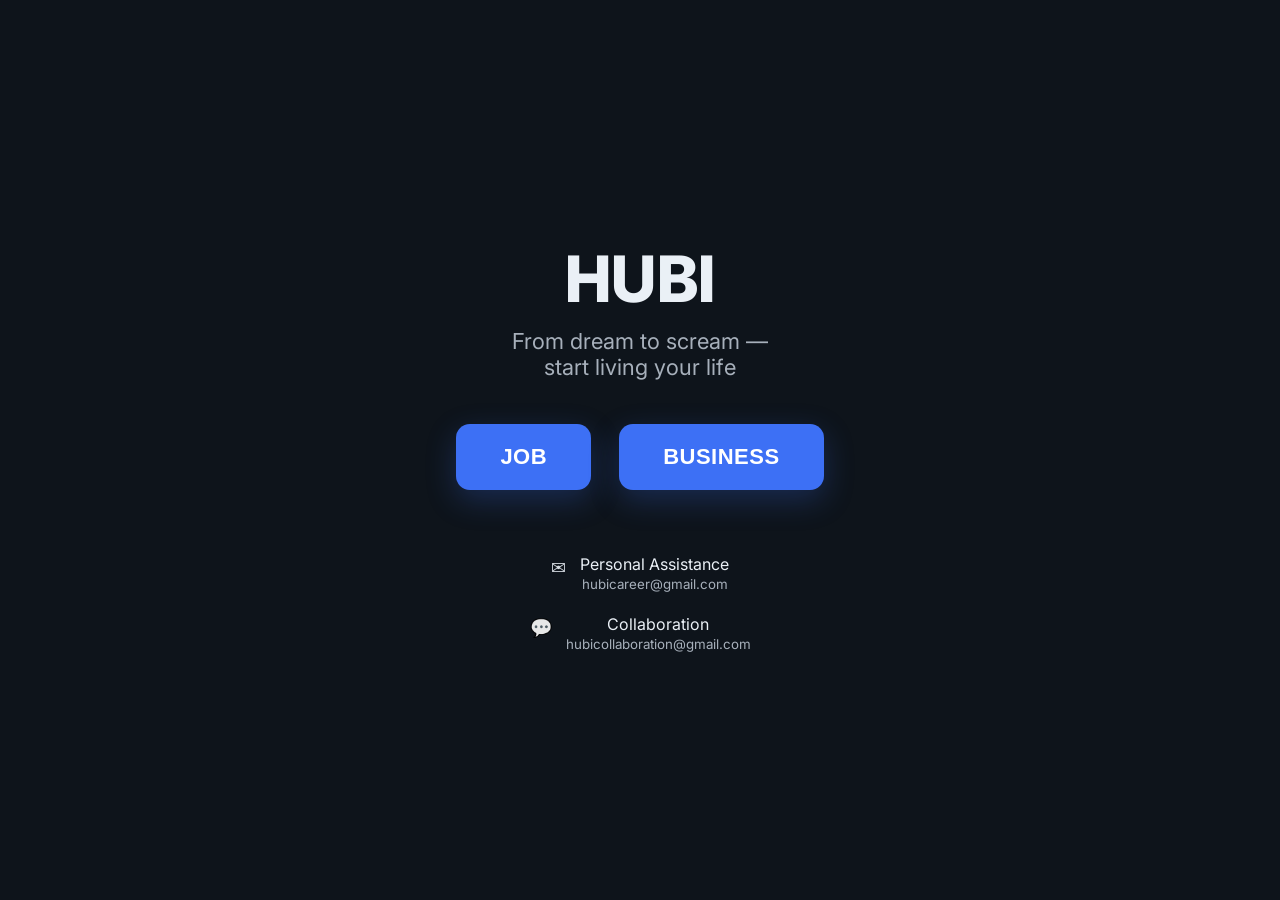
<file: index.html>
<!DOCTYPE html>
<html lang="en">
<head>
<meta charset="UTF-8" />
<meta name="viewport" content="width=device-width, initial-scale=1" />
<title>HUBI – AI Career Guidance, Jobs & Business Ideas</title>
<meta name="description" content="AI-powered platform for students to explore careers, get job recommendations, and discover profitable business ideas to start earning online.">
<meta name="google-site-verification" content="lZ7q854Y3ULwX1cr0QjU9mSmEHmus8LcZUjFqlY_c7I" />
<!-- Google tag (gtag.js) -->
<script async src="https://www.googletagmanager.com/gtag/js?id=G-NDLDWGT9E6"></script>
<script>
  window.dataLayer = window.dataLayer || [];
  function gtag(){dataLayer.push(arguments);}
  gtag('js', new Date());

  gtag('config', 'G-NDLDWGT9E6');
</script>
<title>HUBI</title>
<link rel="preconnect" href="https://fonts.googleapis.com">
<link rel="preconnect" href="https://fonts.gstatic.com" crossorigin>
<link href="https://fonts.googleapis.com/css2?family=Inter:wght@300;400;600;800&display=swap" rel="stylesheet">
<style>
  :root{
    --bg:#0e141b;          /* deep charcoal (matches your image) */
    --panel:#111a23;
    --text:#eaf0f6;
    --muted:#a7b0bb;
    --primary:#3d70f5;     /* button blue */
    --primary-pressed:#2f59d6;
    --ring:rgba(61,112,245,.45);
    --ok:#27c281;
    --warn:#ffb020;
  }
  *{box-sizing:border-box}
  html,body{height:100%}
  body{
    margin:0;
    font-family:Inter,system-ui,-apple-system,Segoe UI,Roboto,Arial,sans-serif;
    color:var(--text);
    background:var(--bg);
    display:flex;
    align-items:center;
    justify-content:center;
  }

  /* Shell */
  .app{
    width:min(100%,780px);
    padding:40px 24px 56px;
    text-align:center;
  }

  /* Home */
  .brand{font-weight:800; letter-spacing:.5px; font-size:64px; margin:8px 0 12px}
  @media (max-width:520px){ .brand{font-size:48px} }
  .tagline{
    font-weight:400;
    color:var(--muted);
    font-size:22px;
    line-height:1.15;      /* tightened spacing between the 2 lines */
    margin:0 0 44px;
  }

  .cta-row{
    display:flex; gap:28px; justify-content:center; align-items:center; flex-wrap:wrap; margin:0 0 64px;
  }
  .btn{
    -webkit-tap-highlight-color:transparent;
    appearance:none; border:0; outline:0; cursor:pointer;
    background:var(--primary);
    color:white; font-weight:800; font-size:22px; letter-spacing:.5px;
    padding:20px 44px; border-radius:14px; box-shadow:0 10px 30px rgba(61,112,245,.25);
    transition:transform .04s ease, box-shadow .2s ease, background .1s ease;
  }
  .btn:active{ transform:translateY(1px); background:var(--primary-pressed); }
  .btn:focus-visible{ box-shadow:0 0 0 5px var(--ring), 0 10px 30px rgba(61,112,245,.25); }

  /* Contact block */
  .contacts{ display:flex; flex-direction:column; gap:22px; align-items:center; }
  .contact{
    display:flex; gap:14px; align-items:flex-start; color:var(--text);
  }
  .contact small{ display:block; color:var(--muted); margin-top:2px }
  .icon{ font-size:18px; opacity:.9; margin-top:3px }

  /* Screens */
  .screen{ display:none; }
  .screen.active{ display:block; }

  /* Forms */
  form{
    width:min(100%,760px);
    margin:0 auto; text-align:left; background:var(--panel);
    padding:22px; border-radius:16px; box-shadow:0 8px 24px rgba(0,0,0,.25);
  }
  .form-title{ text-align:center; margin:0 0 16px; font-size:28px; }
  .grid{ display:grid; grid-template-columns:1fr 1fr; gap:16px; }
  @media (max-width:720px){ .grid{ grid-template-columns:1fr; } }
  label{ font-size:14px; color:var(--muted); margin-bottom:6px; display:block }
  input[type="text"], input[type="number"], select, textarea{
    width:100%; border:1px solid #223344; background:#0c131a; color:var(--text);
    border-radius:12px; padding:12px 14px; font-size:15px;
    outline:none; transition:border .12s ease, box-shadow .12s ease;
  }
  textarea{ min-height:92px; resize:vertical }
  input:focus, select:focus, textarea:focus{ border-color:var(--primary); box-shadow:0 0 0 4px rgba(61,112,245,.18); }

  .actions{ display:flex; justify-content:space-between; gap:12px; margin-top:16px }
  .subtle{
    background:#18212b; color:#d8e1ea; font-weight:700; padding:14px 18px; border-radius:12px;
  }
  .primary{ background:var(--primary); color:white; font-weight:800; padding:14px 22px; border-radius:12px; border:0; cursor:pointer; }
  .primary:active{ background:var(--primary-pressed) }

  /* Results */
  .result{
    width:min(100%,760px); margin:0 auto; background:var(--panel); padding:22px; border-radius:16px; box-shadow:0 8px 24px rgba(0,0,0,.25);
    text-align:left;
  }
  .pill{ display:inline-block; padding:6px 10px; border-radius:999px; font-size:12px; background:#122033; color:#9bb2ff; font-weight:700; letter-spacing:.3px; }
  .score{ font-size:42px; font-weight:800; color:var(--ok); margin:8px 0 2px; }
  .muted{ color:var(--muted) }

  /* Loader overlay */
  .overlay{
    position:fixed; inset:0; display:none; place-items:center; background:rgba(8,12,18,.6); backdrop-filter:blur(2px); z-index:10;
  }
  .overlay.show{ display:grid; }
  .spinner{
    width:56px; height:56px; border-radius:999px; border:5px solid rgba(255,255,255,.18); border-top-color:white;
    animation:spin 1s linear infinite; margin:0 auto 14px;
  }
  @keyframes spin{ to { transform:rotate(360deg); } }
  .toast{
    position:fixed; left:50%; transform:translateX(-50%); bottom:24px; background:#0f1c2b; border:1px solid #203349; color:#d3f8e5; padding:10px 14px; border-radius:12px; display:none; z-index:20;
  }
  .toast.show{ display:block; }
</style>
</head>
<body>
  <div class="app">
    <!-- HOME -->
    <section id="home" class="screen active" aria-label="Home">
      <h1 class="brand">HUBI</h1>
      <p class="tagline">From dream to scream —<br>start living your life</p>

      <div class="cta-row" role="group" aria-label="Choose a path">
        <button class="btn" onclick="openScreen('job')">JOB</button>
        <button class="btn" onclick="openScreen('business')">BUSINESS</button>
      </div>

      <div class="contacts" aria-label="Contacts">
        <div class="contact">
          <span class="icon">✉️</span>
          <div>
            <div>Personal Assistance</div>
            <small>hubicareer@gmail.com</small>
          </div>
        </div>
        <div class="contact">
          <span class="icon">💬</span>
          <div>
            <div>Collaboration</div>
            <small>hubicollaboration@gmail.com</small>
          </div>
        </div>
      </div>
    </section>

    <!-- JOB FORM -->
    <section id="job" class="screen" aria-label="Job Recommendation">
      <h2 class="form-title">Job Recommendation</h2>
      <form id="jobForm">
        <div class="grid">
          <div>
            <label for="workMode">Preferred work mode</label>
            <select id="workMode" required>
              <option value="">Select…</option>
              <option>Online</option>
              <option>Offline</option>
              <option>Hybrid</option>
            </select>
          </div>
          <div>
            <label for="experience">Experience level</label>
            <select id="experience" required>
              <option value="">Select…</option>
              <option value="0">Beginner (0–1 yr)</option>
              <option value="2">Intermediate (2–3 yrs)</option>
              <option value="4">Advanced (4+ yrs)</option>
            </select>
          </div>
          <div>
            <label for="skills">Your top skills (comma separated)</label>
            <input id="skills" type="text" placeholder="e.g., HTML, Canva, Sales, Excel" required>
          </div>
          <div>
            <label for="education">Education</label>
            <select id="education" required>
              <option value="">Select…</option>
              <option>High School</option>
              <option>Diploma</option>
              <option>Bachelor</option>
              <option>Master</option>
              <option>Self-taught</option>
            </select>
          </div>
          <div>
            <label for="location">Your city/country</label>
            <input id="location" type="text" placeholder="e.g., Lahore, PK" required>
          </div>
          <div>
            <label for="salary">Target monthly salary (USD)</label>
            <input id="salary" type="number" min="0" step="10" placeholder="e.g., 300" required>
          </div>
        </div>
        <div class="actions">
          <button type="button" class="subtle" onclick="openScreen('home')">← Back</button>
          <button class="primary" type="submit">Get Job Ideas</button>
        </div>
      </form>
    </section>

    <!-- BUSINESS FORM -->
    <section id="business" class="screen" aria-label="Business Recommendation">
      <h2 class="form-title">Business Recommendation</h2>
      <form id="bizForm">
        <div class="grid">
          <div>
            <label for="interest">Interest area</label>
            <select id="interest" required>
              <option value="">Select…</option>
              <option>Dropshipping</option>
              <option>Digital Services</option>
              <option>Content/Influencer</option>
              <option>Local Services</option>
              <option>Affiliate/Publishing</option>
            </select>
          </div>
          <div>
            <label for="budget">Available budget (USD)</label>
            <input id="budget" type="number" min="0" step="10" placeholder="e.g., 150" required>
          </div>
          <div>
            <label for="timeAvail">Time per day</label>
            <select id="timeAvail" required>
              <option value="">Select…</option>
              <option value="1">1–2 hrs</option>
              <option value="3">3–4 hrs</option>
              <option value="5">5+ hrs</option>
            </select>
          </div>
          <div>
            <label for="risk">Risk tolerance</label>
            <select id="risk" required>
              <option value="">Select…</option>
              <option>Low</option>
              <option>Medium</option>
              <option>High</option>
            </select>
          </div>
          <div>
            <label for="skillsBiz">Your skills (comma separated)</label>
            <input id="skillsBiz" type="text" placeholder="e.g., Video Editing, Shopify, SEO" required>
          </div>
          <div>
            <label for="market">Target market</label>
            <select id="market" required>
              <option value="">Select…</option>
              <option>Local</option>
              <option>Global</option>
            </select>
          </div>
          <div class="full" style="grid-column:1/-1">
            <label for="notes">Anything else?</label>
            <textarea id="notes" placeholder="Niche you love, constraints, ideas you want to test…"></textarea>
          </div>
        </div>
        <div class="actions">
          <button type="button" class="subtle" onclick="openScreen('home')">← Back</button>
          <button class="primary" type="submit">Get Business Idea</button>
        </div>
      </form>
    </section>

    <!-- RESULTS -->
    <section id="result" class="screen" aria-label="Results">
      <div class="result">
        <div style="display:flex; justify-content:space-between; align-items:center; gap:12px;">
          <h3 id="resultTitle" style="margin:0">Results</h3>
          <span id="resultTag" class="pill">RECOMMENDATION</span>
        </div>
        <p class="muted" id="resultSubtitle" style="margin-top:4px"></p>
        <div id="profitBlock" style="display:none; margin:8px 0 14px;">
          <div class="muted">Estimated Profitability</div>
          <div class="score" id="profitScore">72%</div>
        </div>
        <div id="resultBody" style="white-space:pre-line; margin-top:6px"></div>
        <div class="actions" style="margin-top:18px">
          <button class="subtle" onclick="openScreen('home')">← Home</button>
          <button class="primary" onclick="openScreen('job')">New Job</button>
          <button class="primary" onclick="openScreen('business')">New Business</button>
        </div>
      </div>
    </section>
  </div>

  <!-- Loader + Toast -->
  <div id="overlay" class="overlay" aria-hidden="true">
    <div style="text-align:center">
      <div class="spinner"></div>
      <div style="font-weight:700; letter-spacing:.3px">HUBI is thinking…</div>
    </div>
  </div>
  <div id="toast" class="toast">✅ HUBI AI is working!</div>

<script>
  // --- Screen Router ---
  const screens = ["home","job","business","result"];
  function openScreen(id){
    screens.forEach(s=>document.getElementById(s).classList.toggle('active', s===id));
    window.scrollTo({top:0, behavior:'smooth'});
  }

  // --- Helpers ---
  const $ = sel => document.querySelector(sel);
  const overlay = $('#overlay');
  const toast = $('#toast');
  function showOverlay(show){ overlay.classList.toggle('show', !!show); }
  function flashToast(msg="✅ HUBI AI is working!", ms=1900){
    toast.textContent = msg; toast.classList.add('show');
    setTimeout(()=>toast.classList.remove('show'), ms);
  }

  // --- Result Writer ---
  function writeResult({title, tag, subtitle, body, profitability}){
    $('#resultTitle').textContent = title || 'Results';
    $('#resultTag').textContent = tag || 'RECOMMENDATION';
    $('#resultSubtitle').textContent = subtitle || '';
    const pb = $('#profitBlock');
    if(typeof profitability === 'number'){
      pb.style.display = 'block';
      $('#profitScore').textContent = Math.round(profitability) + '%';
    } else { pb.style.display = 'none'; }
    $('#resultBody').textContent = body || '';
    openScreen('result');
  }

  // --- Backend Call with Fallback ---
  async function callBackend(route, payload){
    // Try POST /api/hubi {route, payload}. If it fails in 1200ms, fallback to local.
    const controller = new AbortController();
    const t = setTimeout(()=>controller.abort(), 1200);

    try{
      const res = await fetch('/api/hubi', {
        method:'POST',
        headers:{'Content-Type':'application/json'},
        body:JSON.stringify({ route, payload }),
        signal:controller.signal
      });
      clearTimeout(t);
      if(res.ok){
        flashToast(); // success ping from backend
        return await res.json();
      }
      throw new Error('Bad status');
    }catch{
      clearTimeout(t);
      return null; // trigger local mock
    }
  }

  // --- Local Mock Logic (works offline) ---
  function mockJob(payload){
    const skills = payload.skills.split(',').map(s=>s.trim().toLowerCase()).filter(Boolean);
    const isTech = skills.some(s=>/html|css|js|python|sql|react|canva|figma|wordpress|seo|video/.test(s));
    const isSales = skills.some(s=>/sales|marketing|call|cold|lead/.test(s));
    const mode = payload.workMode;
    const exp = Number(payload.experience||0);

    let idea = '';
    if(isTech && mode!=='Offline'){
      idea = 'Remote Junior Web Assistant (No-code/Low-code)\n— Tasks: landing pages, Canva banners, basic WordPress, VA work\n— Apply on: Upwork, Fiverr, LinkedIn Easy Apply';
    }else if(isSales){
      idea = 'SDR/Lead Generation (Remote/Hybrid)\n— Tasks: lead lists, cold outreach, CRM updates\n— Tools: Apollo, Instantly, Google Sheets';
    }else{
      idea = 'Operations/Admin Assistant\n— Tasks: data entry, scheduling, basic Excel, customer support';
    }

    const salary = Number(payload.salary||0);
    const base = isTech ? 65 : isSales ? 60 : 50;
    const adj = (mode==='Online'?+5:mode==='Hybrid'?+3:0) + Math.min(10,exp*4);
    const score = Math.max(35, Math.min(92, base + adj));

    return {
      title:'Top Job Fit',
      tag:'JOB',
      subtitle:`Location: ${payload.location} · Target: $${salary}/mo`,
      body: idea + `\n\nHow to start this week:\n1) Create 3 tailored resumes.\n2) Apply to 10 roles/day.\n3) Build a 1-page portfolio (Notion/Google Sites).`,
      profitability: undefined, // only for business
      score
    };
  }

  function mockBusiness(payload){
    const budget = Number(payload.budget||0);
    const time = Number(payload.timeAvail||1);
    const risk = payload.risk || 'Medium';
    const interest = payload.interest;

    let idea = '';
    if(interest==='Dropshipping'){
      idea = 'TikTok-Driven Dropshipping Micro-Store\n— Product: 1 trending sub-niche item\n— Stack: Shopify + CJ/DSers + TikTok organic\n— Playbook: 3 videos/day, UGC angles, free shipping';
    }else if(interest==='Digital Services'){
      idea = 'Short-Form Video Editing Agency (SaaS + Creators)\n— Offer: 12 clips/week, thumbnail + captions\n— Stack: CapCut/Premiere + Trello + Stripe';
    }else if(interest==='Content/Influencer'){
      idea = 'Faceless YouTube Automation (How-to/Tools)\n— 2 videos/week · scripts + AI voice + stock b-roll';
    }else if(interest==='Local Services'){
      idea = 'Local Lead Gen + Service Ops (Cleaning/Repairs)\n— Rank 1-page site + WhatsApp, sell booked jobs to partners';
    }else{
      idea = 'Niche Blog + Affiliate + Info Product\n— Rank low-KD topics, email list, $9 mini-course';
    }

    // Simple profitability model (0–100)
    let score = 50;
    if(budget >= 100) score += 10;
    if(budget >= 300) score += 8;
    if(time >= 3) score += 8;
    if(time >= 5) score += 8;
    if(risk==='High') score += 6;
    if(risk==='Low') score -= 4;
    if(payload.market==='Global') score += 5;
    score = Math.max(30, Math.min(95, score));

    return {
      title:'Best Business to Start Now',
      tag:'BUSINESS',
      subtitle:`Interest: ${interest} · Budget: $${budget} · Time: ${payload.timeAvail}h/day`,
      body: idea + `\n\nFirst 7 days:\n1) Define 1 clear offer.\n2) Set up landing + payment.\n3) Publish daily proof (shorts/reels/TikTok).\n4) Contact 30 prospects/day.`,
      profitability: score
    };
  }

  // --- Form Hooks ---
  $('#jobForm').addEventListener('submit', async (e)=>{
    e.preventDefault();
    const payload = {
      workMode: $('#workMode').value,
      experience: $('#experience').value,
      skills: $('#skills').value,
      education: $('#education').value,
      location: $('#location').value,
      salary: $('#salary').value
    };
    showOverlay(true);

    // Try backend; if none, use mock
    const api = await callBackend('job', payload);
    const res = api?.result || mockJob(payload);

    setTimeout(()=>{ // small delay for smooth UX
      showOverlay(false);
      writeResult({
        title: res.title,
        tag: 'JOB',
        subtitle: res.subtitle,
        body: res.body
      });
    }, 600);
  });

  $('#bizForm').addEventListener('submit', async (e)=>{
    e.preventDefault();
    const payload = {
      interest: $('#interest').value,
      budget: $('#budget').value,
      timeAvail: $('#timeAvail').value,
      risk: $('#risk').value,
      skills: $('#skillsBiz').value,
      market: $('#market').value,
      notes: $('#notes').value
    };
    showOverlay(true);

    const api = await callBackend('business', payload);
    const res = api?.result || mockBusiness(payload);

    setTimeout(()=> {
      showOverlay(false);
      writeResult({
        title: res.title,
        tag: 'BUSINESS',
        subtitle: res.subtitle,
        body: res.body,
        profitability: res.profitability
      });
    }, 700);
  });

  // Optional: allow ESC to close overlay (just in case)
  document.addEventListener('keydown', (e)=>{
    if(e.key==='Escape') showOverlay(false);
  });
</script>
</body>
</html>
</file>
